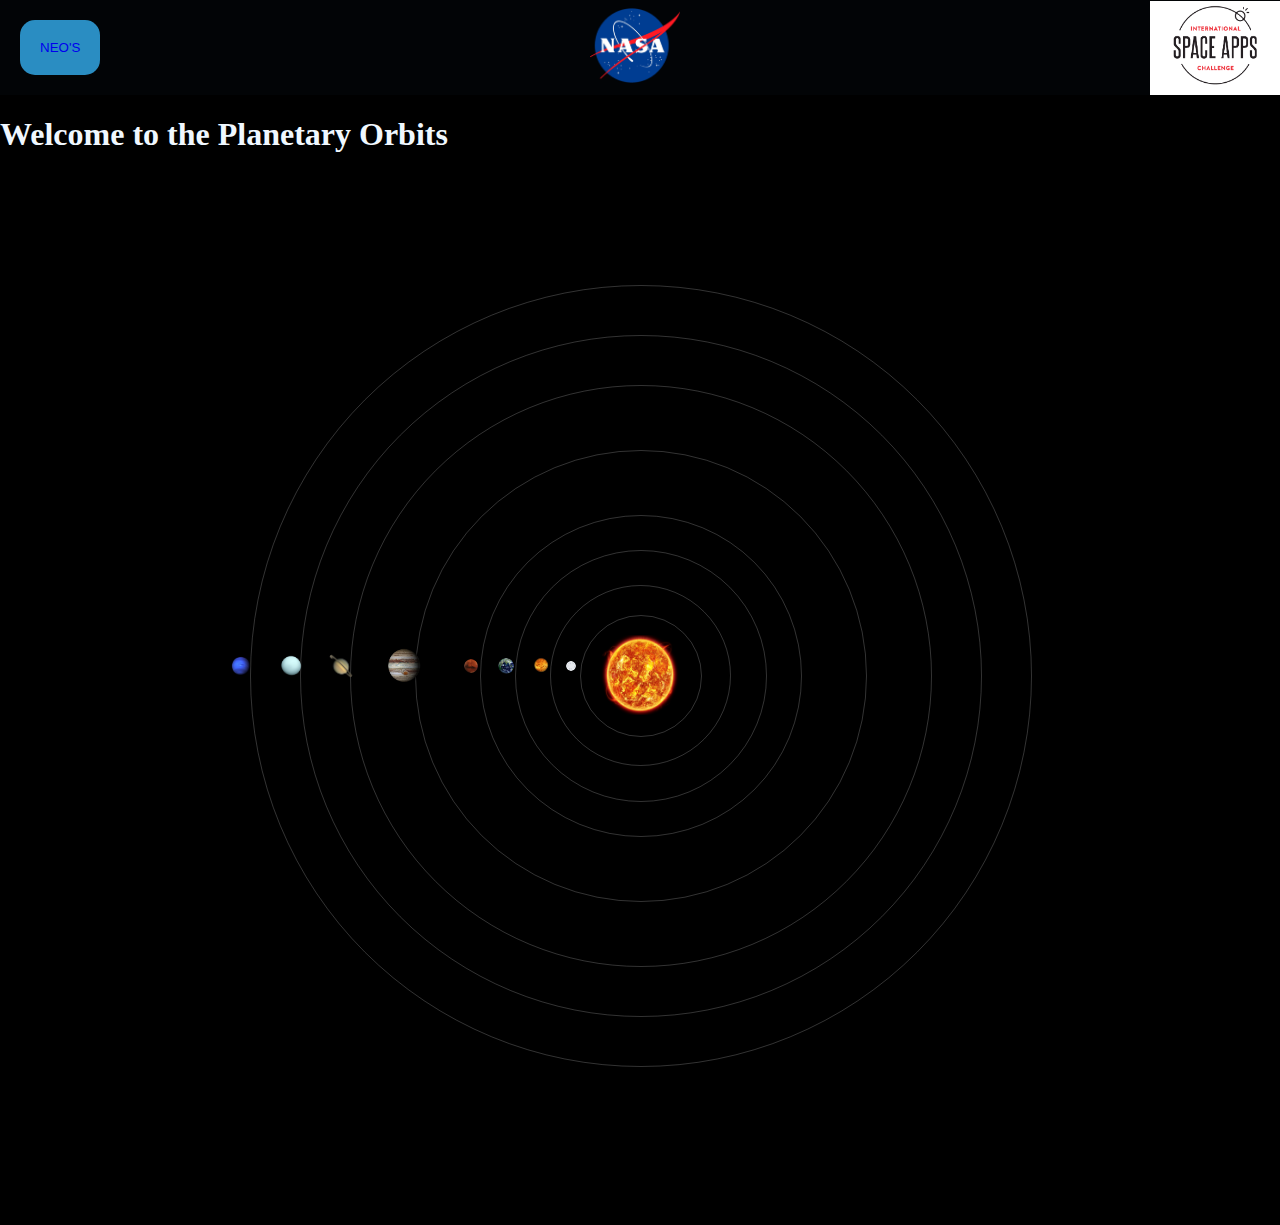
<file: index.html>
<!DOCTYPE html>
<html lang="en">

<head>
    <meta charset="UTF-8">
    <meta name="viewport" content="width=device-width, initial-scale=1.0">
    <title>Orrery</title>
    <link rel="stylesheet" href="style.css">
    <style>
        /* Planet Info Section */
        #planet-info {
            background-color: #f4f4f4;
            /* Light background for contrast */
            border: 1px solid #ccc;
            /* Light border */
            border-radius: 8px;
            /* Rounded corners */
            padding: 20px;
            /* Padding around the content */
            margin: 20px;
            /* Margin for spacing */
            width: 300px;
            /* Fixed width for consistency */
            position: absolute;
            /* Position it absolutely to place it where needed */
            right: 20px;
            /* Align to the right */
            top: 100px;
            /* Space from the top */
            box-shadow: 0 2px 10px rgba(0, 0, 0, 0.1);
            /* Soft shadow for depth */
            z-index: 10;
            /* Ensure it appears above other elements */
            display: none;
            /* Initially hidden */
        }

        #planet-info h2 {
            color: #333;
            /* Darker color for the title */
            text-align: center;
            /* Center the title */
        }

        #info-display {
            margin-top: 10px;
            /* Space above the details */
        }

        #planet-name {
            font-size: 1.5em;
            /* Larger font size for the planet name */
            color: #2a8dc2;
            /* Color for the planet name */
            margin-bottom: 10px;
            /* Space below the name */
            text-align: center;
            /* Center the name */
        }

        #planet-description {
            font-size: 1em;
            /* Standard font size for the description */
            color: #555;
            /* Gray color for the text */
            line-height: 1.5;
            /* Line height for better readability */
        }

        .navbar button {
            background-color: #2a8dc2;
            color: antiquewhite;
            margin: 20px;
            padding: 20px;
            border: #2a8dc2;
            border-radius: 15px;
        }

        button:hover {
            background-color: #6bb8e1;
            color: aliceblue;
        }

    </style>
</head>

<body>
    <!-- Navbar -->
    <div class="navbar">
        <button><a href="neos.html">NEO'S</a></button>
        <div class="logo"><img src="images/pngwing.com.png" alt="NASA logo"></div>
        <div class="second-logo"><img src="images/pngwing.com (1).png" alt="Logo"></div>
    </div>

    <!-- Intro Section -->
    <section class="intro">
        <h1>Welcome to the Planetary Orbits</h1>
    </section>

    <!-- Solar System Display -->
    <section class="orrery-display">
        <div id="solar-system">
            <div id="sun"><img src="./images/pngwing.com (2).png" id="sun-image" alt="Sun"></div>
            <div id="mercury-orbit" class="orbit">
                <img src="./images/mercury.svg" id="mercury" class="planet" alt="Mercury">
            </div>
            <div id="venus-orbit" class="orbit">
                <img src="./images/Venus.webp" id="venus" class="planet" alt="Venus">
            </div>
            <div id="earth-orbit" class="orbit">
                <img src="./images/Earth.webp" id="earth" class="planet" alt="Earth">
            </div>
            <div id="mars-orbit" class="orbit">
                <img src="./images/Mars.webp" id="mars" class="planet" alt="Mars">
            </div>
            <div id="jupiter-orbit" class="orbit">
                <img src="./images/jupiter.webp" id="jupiter" class="planet" alt="Jupiter">
            </div>
            <div id="saturn-orbit" class="orbit">
                <img src="./images/saturn-removebg-preview.png" id="saturn" class="planet" alt="Saturn">
            </div>
            <div id="uranus-orbit" class="orbit">
                <img src="./images/uranus.webp" id="uranus" class="planet" alt="Uranus">
            </div>
            <div id="neptune-orbit" class="orbit">
                <img src="./images/neptune.webp" id="neptune" class="planet" alt="Neptune">
            </div>
        </div>
    </section>

    <!-- Planet Info Section -->
    <section id="planet-info">
        <h2>Planet Details</h2>
        <div id="info-display">
            <h3 id="planet-name">Click on a planet to see details!</h3>
            <p id="planet-description"></p>
        </div>
    </section>

    <!-- Footer -->
    <footer>
        <div class="copywrite"> &copy; Cosmic Programmers 2024</div>
    </footer>

    <script>
        // Planet details object
        const planetDetails = {
            mercury: {
                name: "Mercury",
                description: "Mercury is the closest planet to the Sun and has a surface temperature that varies greatly. It's known for its rocky terrain and thin atmosphere."
            },
            venus: {
                name: "Venus",
                description: "Venus is the second planet from the Sun and is often called Earth's twin because of its similar size. However, it has a thick atmosphere filled with carbon dioxide and sulfuric acid clouds."
            },
            earth: {
                name: "Earth",
                description: "Earth is the third planet from the Sun and the only known planet to support life. It has a diverse climate and a variety of ecosystems."
            },
            mars: {
                name: "Mars",
                description: "Mars is known as the Red Planet due to its reddish appearance, which is due to iron oxide on its surface. It has the largest volcano in the solar system, Olympus Mons."
            },
            jupiter: {
                name: "Jupiter",
                description: "Jupiter is the largest planet in our solar system. It's a gas giant known for its Great Red Spot, a giant storm larger than Earth."
            },
            saturn: {
                name: "Saturn",
                description: "Saturn is famous for its stunning rings, which are made of ice and rock particles. It's the second-largest planet in our solar system."
            },
            uranus: {
                name: "Uranus",
                description: "Uranus is known for its blue color due to methane in its atmosphere. It's unique for rotating on its side, making its axis tilt about 98 degrees."
            },
            neptune: {
                name: "Neptune",
                description: "Neptune is the farthest planet from the Sun and is known for its deep blue color. It has strong winds and storms, including the Great Dark Spot."
            }
        };

        // Function to display planet details
        function displayPlanetDetails(planetId) {
            const planetName = document.getElementById('planet-name');
            const planetDescription = document.getElementById('planet-description');
            const planetInfoSection = document.getElementById('planet-info');

            // Update the planet details if found
            if (planetDetails[planetId]) {
                planetName.textContent = planetDetails[planetId].name;
                planetDescription.textContent = planetDetails[planetId].description;

                // Show the planet info section
                planetInfoSection.style.display = 'block';
            } else {
                console.error(`No details found for planet: ${planetId}`);
            }

            console.log(`Displayed details for: ${planetId}`);
        }

        // Add click event listeners to each planet
        document.querySelectorAll('.planet').forEach(planet => {
            planet.addEventListener('click', function () {
                const planetId = this.id.toLowerCase(); // Convert the id to lowercase
                displayPlanetDetails(planetId);
            });
        });
    </script>
</body>

</html>
</file>
<file: style.css>
body {
    margin: 0;
    padding: 0;
    box-sizing: border-box;
    background-color: #000;
}
.navbar{
    display: flex;
    align-items: center;
    justify-content: space-between;
    background-color: rgb(2, 4, 6);
}

.navbar img{
    width: 90px;
    margin-left: 20px;
    margin-right: 20px;
}  
.second-logo{
    background: #fff;
}
.navbar ul{
    display: flex;
    align-items: end;
    justify-content: space-between;
    width: 50%;
    height: 100%;
    list-style: none;
    margin-right: 40px;
}
a{
    text-decoration: none;
}
.intro{
    background-color: #000;
    color: aliceblue;
}
.orrery-display{
    display: flex;
    align-items: center;
    justify-content: center;
    padding-bottom: 100px;
    background:url(https://images.unsplash.com/photo-1719859061156-d3d762d2cf20?fm=jpg&q=60&w=3000&ixlib=rb-4.0.3&ixid=M3wxMjA3fDB8MHxzZWFyY2h8MTl8fHN0YXJzJTIwd2FsbHBhcGVyfGVufDB8fDB8fHww);

}
#solar-system {
   align-items: center;
    margin-top: 100px;
    position: relative;
    width: 90vw;
    height: 90vh;
    max-width: 800px;
    max-height: 800px;
}

#sun {
    width: 80px;
    height: 80px;
    
    border-radius: 50%;
    position: absolute;
    top: 50%;
    left: 50%;
    transform: translate(-50%, -50%);
}
#sun-image{
    width: 100%;
    height: 100%;
}

.orbit {
    border: 1px solid rgba(255, 255, 255, 0.2);
    border-radius: 50%;
    position: absolute;
    top: 50%;
    left: 50%;
    transform-origin: center center;
}

.planet {
    position: absolute;
    top: 50%;
    left: 0;
    border-radius: 50%;
    margin: -10px;
    transform: translate(-50%, -50%);
    transition: transform 0.2s ease-in-out;
}

.planet:hover {
    transform: scale(1.5) translate(-50%, -50%);
}

.moon-orbit {
    position: absolute;
    top: 50%;
    left: 50%;
    width: 40px;
    height: 40px;
    border: 1px solid rgba(255, 255, 255, 0.2);
    border-radius: 50%;
    transform: translate(-50%, -50%);
    transform-origin: center;
}

@keyframes rotate {
    from { transform: rotate(0deg); }
    to { transform: rotate(360deg); }
}

/* Orbits */
#mercury-orbit {
    width: 120px;
    height: 120px;
    margin-left: -60px;
    margin-top: -60px;
    animation: rotate 10s linear infinite;
}

#venus-orbit {
    width: 179px;
    height: 179px;
    margin-left: -90px;
    margin-top: -90px;
    animation: rotate 18s linear infinite;
}

#earth-orbit {
    width: 250px;
    height: 250px;
    margin-left: -125px;
    margin-top: -125px;
    animation: rotate 30s linear infinite;
}

#mars-orbit {
    width: 320px;
    height: 320px;
    margin-left: -160px;
    margin-top: -160px;
    animation: rotate 56s linear infinite;
}

#jupiter-orbit {
    width: 450px;
    height: 450px;
    margin-left: -225px;
    margin-top: -225px;
    animation: rotate 120s linear infinite;
}

#saturn-orbit {
    width: 580px;
    height: 580px;
    margin-left: -290px;
    margin-top: -290px;
    animation: rotate 150s linear infinite;
}

#uranus-orbit {
    width: 680px;
    height: 680px;
    margin-left: -340px;
    margin-top: -340px;
    animation: rotate 210s linear infinite;
}

#neptune-orbit {
    width: 780px;
    height: 780px;
    margin-left: -390px;
    margin-top: -390px;
    animation: rotate 300s linear infinite;
}

/* Planets */
#mercury {
    width: 10px;
    height: 10px;
    background-color:transparent;
    animation: rotate 10s linear infinite reverse;
}

#venus {
    width: 15px;
    height: 15px;
    background-color: transparent;
    animation: rotate 18s linear infinite reverse;
}

#earth {
    width: 16px;
    height: 16px;
    background-color: transparent;
    animation: rotate 30s linear infinite reverse;
}

#mars {
    width: 14px;
    height: 14px;
    background-color: transparent;
    animation: rotate 56s linear infinite reverse;
}

#jupiter {
    width: 36px;
    height: 36px;
    background-color: transparent;
    animation: rotate 120s linear infinite reverse;
}

#saturn {
    width: 30px;
    height: 30px;
    background-color: transparent;
    animation: rotate 150s linear infinite reverse;
}

#uranus {
    width: 26px;
    height: 26px;
    background-color: transparent;
    animation: rotate 210s linear infinite reverse;
}

#neptune {
    width: 24px;
    height: 24px;
    background-color: transparent;
    animation: rotate 300s linear infinite reverse;
}

/* Moon orbit */
#moon-orbit {
    animation: rotate 3s linear infinite;
}
#planet-info{
    color: aliceblue;
}
/* Responsive Design */
@media (max-width: 600px) {
    #solar-system {
        width: 90vw;
        height: 90vw;
    }
}
.copywrite{
    display: flex;
    justify-content: center;
    align-items:end;
    height: 50px;
   background: #000;
    
}
</file>
